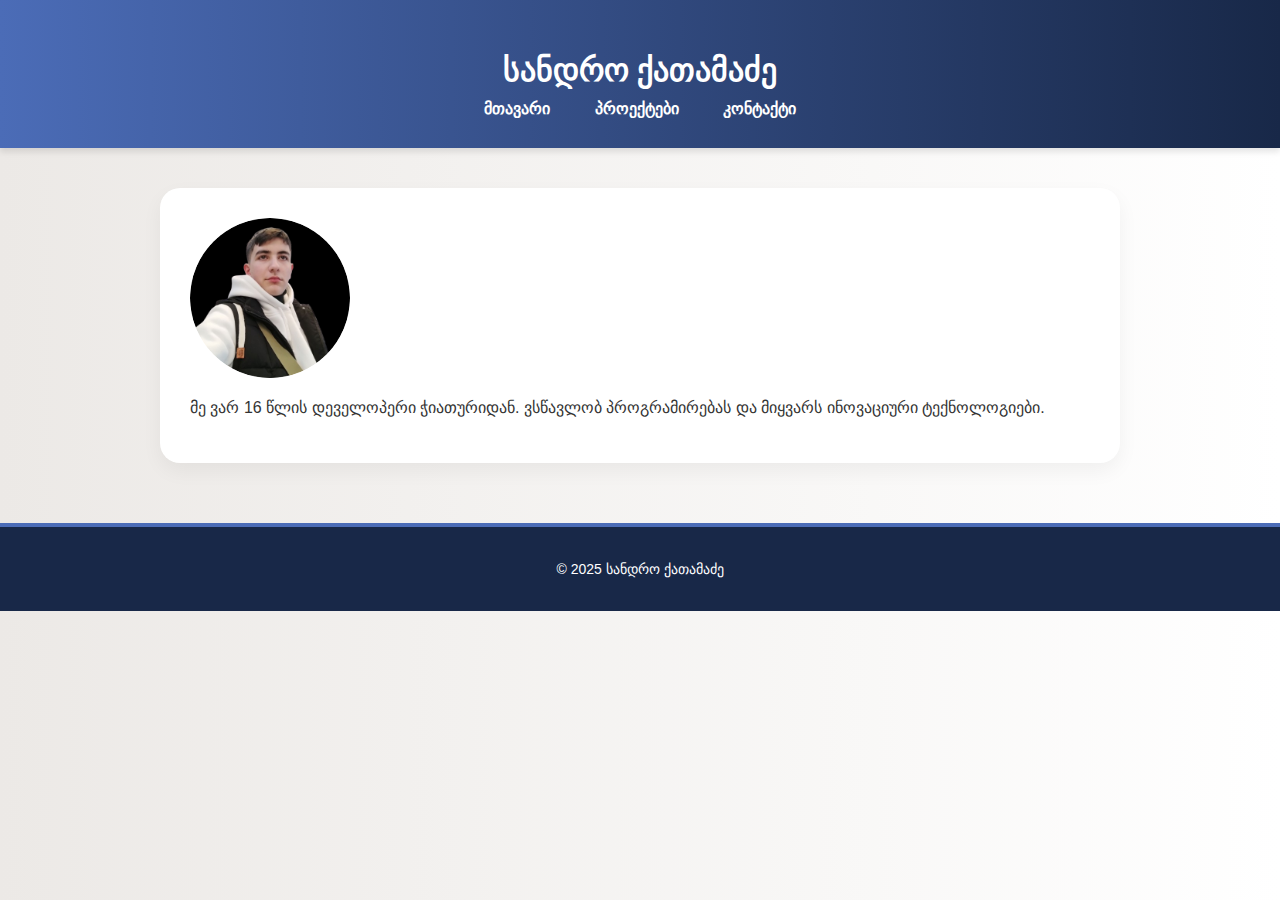
<file: assignment6/index.html>
<!DOCTYPE html>
<html lang="ka">
<head>
  <meta charset="UTF-8" />
  <title>ჩემს შესახებ</title>
  <link rel="stylesheet" href="styles.css" />
</head>
<body>
  <header class="header">
    <h1> სანდრო ქათამაძე</h1>
    <nav>
      <ul>
        <li><a href="index.html">მთავარი</a></li>
        <li><a href="projects.html">პროექტები</a></li>
        <li><a href="contact.html">კონტაქტი</a></li>
      </ul>
    </nav>
  </header>

  <section class="intro">
    <img src="images/sandro.png" alt="ჩემი ფოტო" class="profile-pic" />
    <p>მე ვარ 16 წლის დეველოპერი ჭიათურიდან. ვსწავლობ პროგრამირებას და მიყვარს ინოვაციური ტექნოლოგიები.</p>
  </section>

  <footer class="footer">
    <p>© 2025 სანდრო ქათამაძე</p>
  </footer>
</body>
</html>
</file>
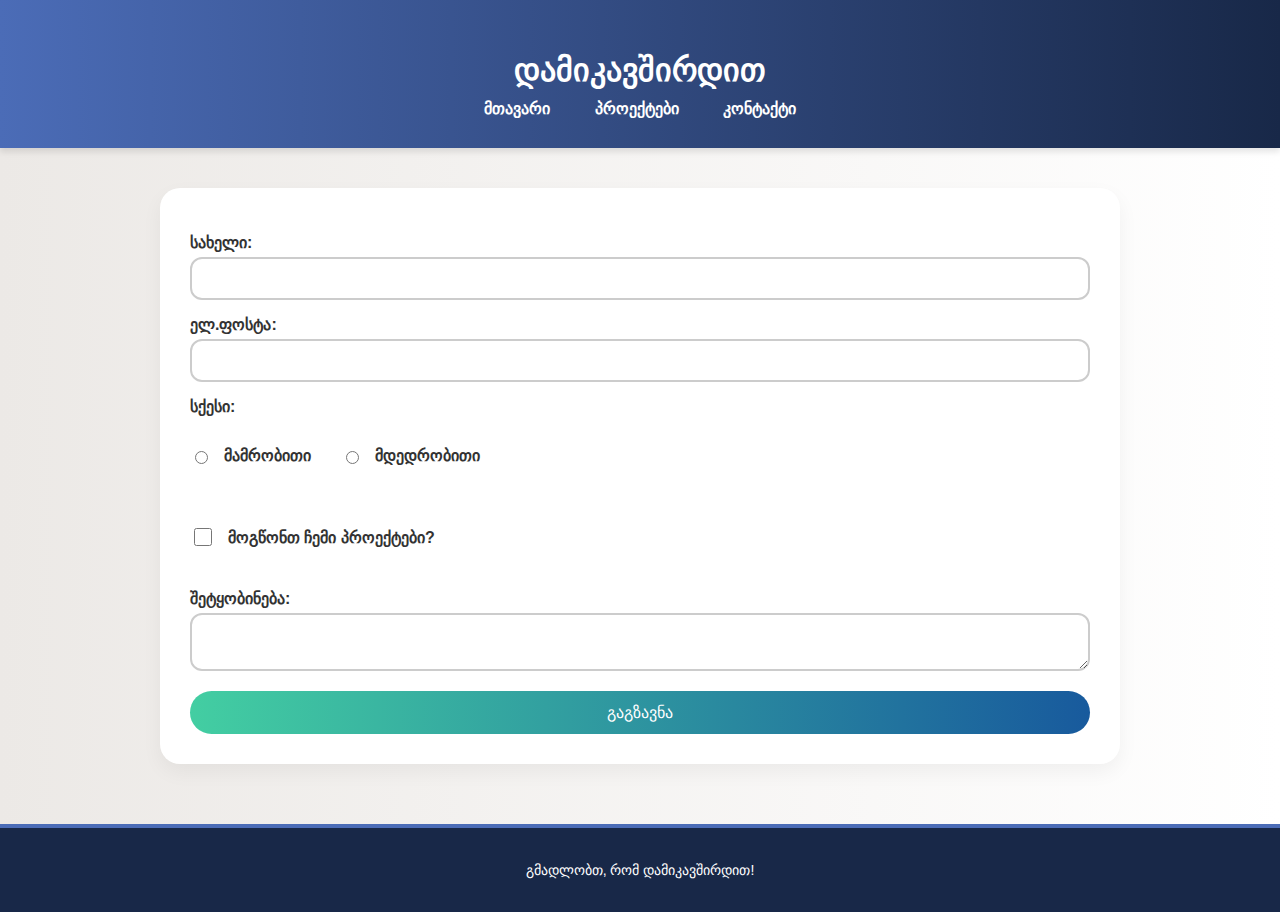
<file: assignment6/contact.html>
<!DOCTYPE html>
<html lang="ka">
<head>
  <meta charset="UTF-8" />
  <title>კონტაქტი</title>
  <link rel="stylesheet" href="styles.css" />
</head>
<body>
  <header class="header">
    <h1>დამიკავშირდით</h1>
    <nav>
      <ul>
        <li><a href="index.html">მთავარი</a></li>
        <li><a href="projects.html">პროექტები</a></li>
        <li><a href="contact.html">კონტაქტი</a></li>
      </ul>
    </nav>
  </header>

  <section class="contact-form">
    <form action="#" method="post">
      <label for="name">სახელი:</label>
      <input type="text" id="name" name="name" required />

      <label for="email">ელ.ფოსტა:</label>
      <input type="email" id="email" name="email" required />

      <label>სქესი:</label>
<div class="gender-options">
  <label><input type="radio" id="male" name="gender" value="male" /> მამრობითი</label>
  <label><input type="radio" id="female" name="gender" value="female" /> მდედრობითი</label>
</div>


      <div class="like-section">
  <label><input type="checkbox" id="subscribe" name="like_projects" /> მოგწონთ ჩემი პროექტები?</label>
</div>


      <label for="message">შეტყობინება:</label>
      <textarea id="message" name="message"></textarea>

      <button type="submit" class="submit-btn">გაგზავნა</button>
    </form>
  </section>

  <footer class="footer">
    <p>გმადლობთ, რომ დამიკავშირდით!</p>
  </footer>
</body>
</html>
</file>
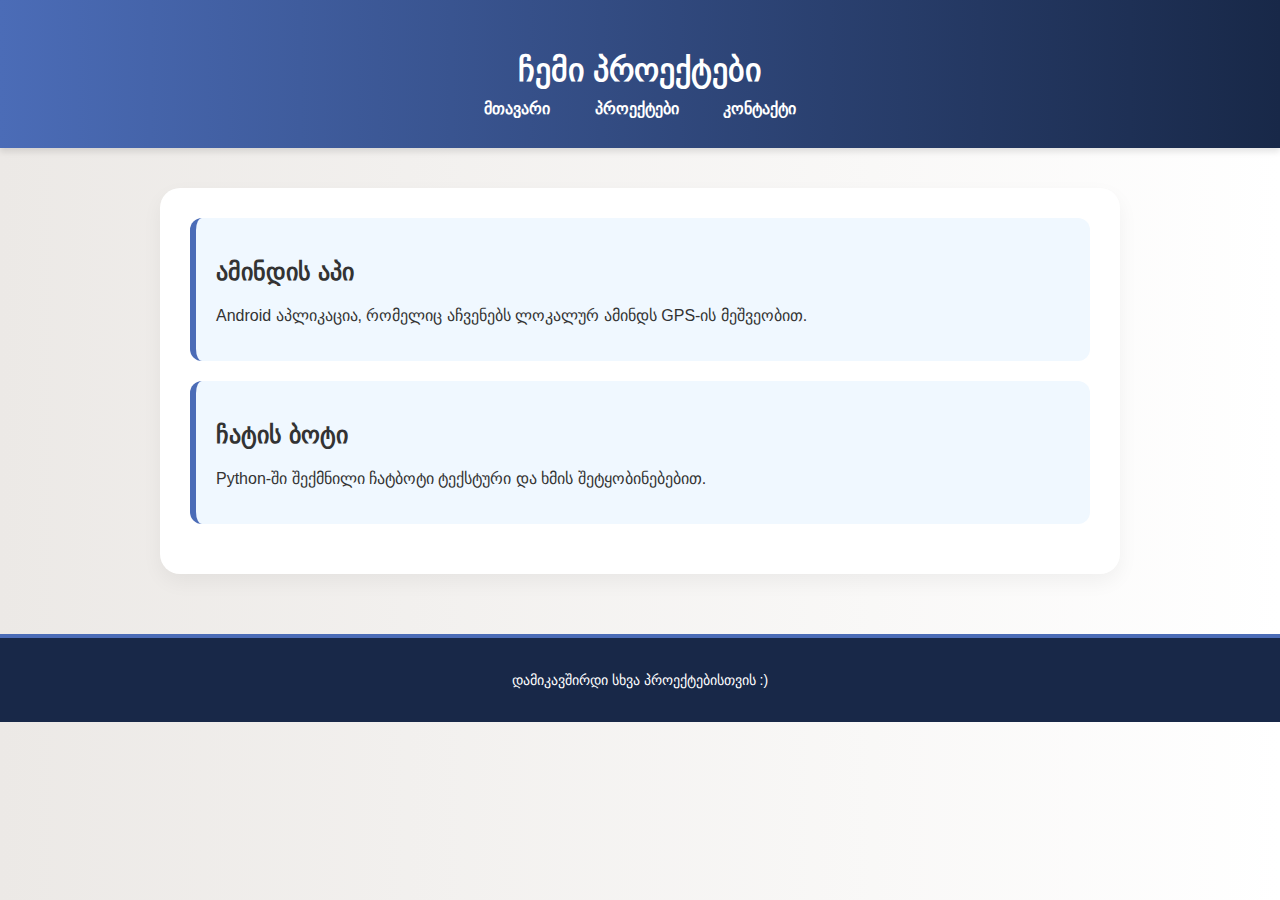
<file: assignment6/projects.html>
<!DOCTYPE html>
<html lang="ka">
<head>
  <meta charset="UTF-8" />
  <title>პროექტები</title>
  <link rel="stylesheet" href="styles.css" />
</head>
<body>
  <header class="header">
    <h1>ჩემი პროექტები</h1>
    <nav>
      <ul>
        <li><a href="index.html">მთავარი</a></li>
        <li><a href="projects.html">პროექტები</a></li>
        <li><a href="contact.html">კონტაქტი</a></li>
      </ul>
    </nav>
  </header>

  <section class="projects">
    <article class="project-card">
      <h2>ამინდის აპი</h2>
      <p>Android აპლიკაცია, რომელიც აჩვენებს ლოკალურ ამინდს GPS-ის მეშვეობით.</p>
    </article>
    <article class="project-card">
      <h2>ჩატის ბოტი</h2>
      <p>Python-ში შექმნილი ჩატბოტი ტექსტური და ხმის შეტყობინებებით.</p>
    </article>
  </section>

  <footer class="footer">
    <p>დამიკავშირდი სხვა პროექტებისთვის :)</p>
  </footer>
</body>
</html>
</file>
<file: assignment6/styles.css>
body {
  font-family: "Segoe UI", sans-serif;
  background: linear-gradient(to right, #ece9e6, #ffffff);
  margin: 0;
  padding: 0;
  color: #333;
}

.header {
  background: linear-gradient(to right, #4b6cb7, #182848);
  color: white;
  padding: 30px 0;
  text-align: center;
  box-shadow: 0 4px 6px rgba(0, 0, 0, 0.1);
}

.header h1 {
  margin-bottom: 10px;
}

nav ul {
  list-style: none;
  padding: 0;
  margin: 10px 0 0;
}

nav ul li {
  display: inline-block;
  margin: 0 20px;
}

nav ul li a {
  color: #ffffff;
  text-decoration: none;
  font-weight: bold;
  transition: color 0.3s;
}

nav ul li a:hover {
  color: #ffd700;
}

.intro,
.projects,
.contact-form {
  max-width: 900px;
  margin: 40px auto;
  padding: 30px;
  background: #ffffff;
  border-radius: 20px;
  box-shadow: 0 8px 20px rgba(0, 0, 0, 0.05);
}

.profile-pic {
  width: 160px;
  border-radius: 50%;
  display: block;
  margin-bottom: 20px;
}

.project-card {
  background: #f0f8ff;
  padding: 20px;
  margin-bottom: 20px;
  border-left: 6px solid #4b6cb7;
  border-radius: 12px;
  transition: transform 0.2s, box-shadow 0.2s;
}

.project-card:hover {
  transform: scale(1.02);
  box-shadow: 0 4px 12px rgba(0, 0, 0, 0.1);
}

form {
  display: flex;
  flex-direction: column;
}

label {
  margin-top: 15px;
  margin-bottom: 5px;
  font-weight: bold;
}

input[type="text"],
input[type="email"],
textarea {
  padding: 12px;
  border: 2px solid #ccc;
  border-radius: 12px;
  outline: none;
  transition: border-color 0.3s;
}

input[type="text"]:focus,
input[type="email"]:focus,
textarea:focus {
  border-color: #4b6cb7;
}

input[type="radio"],
input[type="checkbox"] {
  margin-right: 8px;
  accent-color: #4b6cb7;
}

input[type="checkbox"] {
  width: 18px;
  height: 18px;
}

.submit-btn {
  margin-top: 20px;
  background: linear-gradient(to right, #43cea2, #185a9d);
  color: white;
  padding: 12px 20px;
  border: none;
  border-radius: 25px;
  font-size: 16px;
  cursor: pointer;
  transition: background 0.3s ease, transform 0.2s;
}

.submit-btn:hover {
  background: linear-gradient(to right, #30cfd0, #330867);
  transform: scale(1.05);
}

.footer {
  background-color: #182848;
  color: white;
  text-align: center;
  padding: 20px;
  margin-top: 60px;
  font-size: 14px;
  border-top: 4px solid #4b6cb7;
}

.gender-options {
  display: flex;
  gap: 30px;
  margin: 10px 0 20px 0;
}

.gender-options label,
.like-section label {
  display: flex;
  align-items: center;
  gap: 8px;
  font-size: 16px;
  cursor: pointer;
}

.like-section {
  margin: 20px 0;
}
</file>
